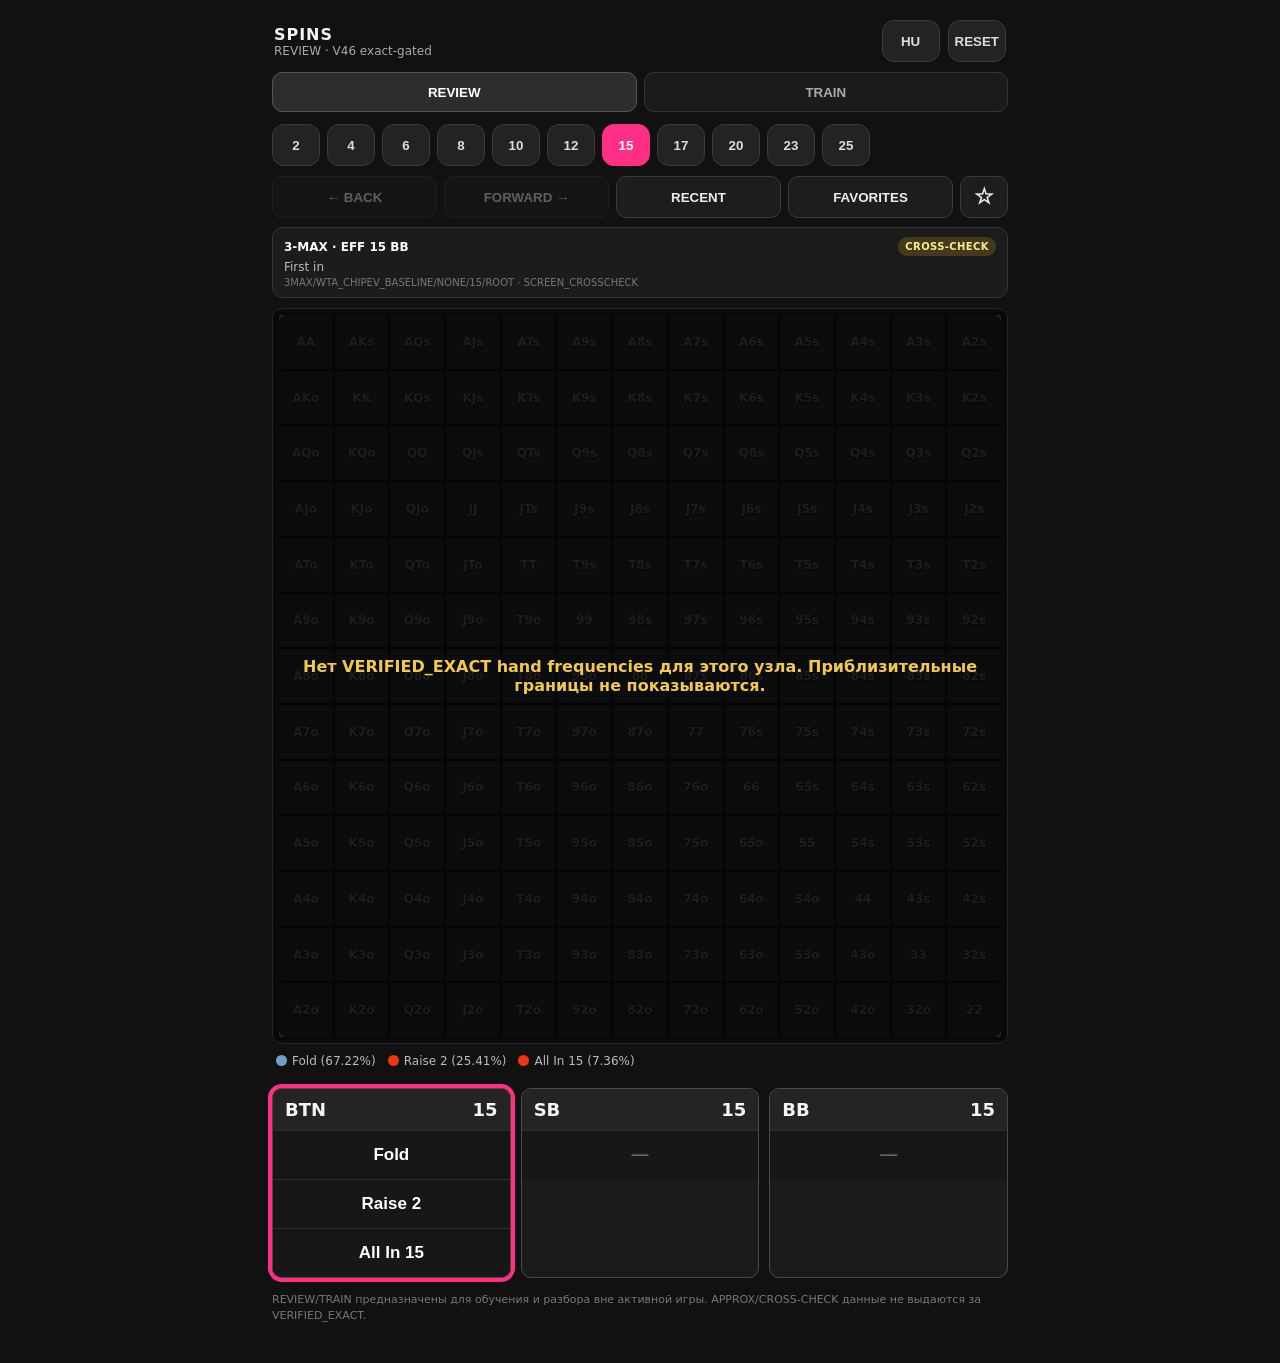
<file: index.html>
<!doctype html>
<html lang="ru">
<head>
  <meta charset="UTF-8" />
  <meta name="viewport" content="width=device-width,initial-scale=1,viewport-fit=cover" />
  <meta name="theme-color" content="#111111" />
  <title>SPINS — Preflop Trainer</title>
  <link rel="stylesheet" href="styles.css" />
  <link rel="stylesheet" href="ui/grid.css" />
</head>
<body>
  <main class="app">
    <header class="topbar"><div><div class="brand">SPINS</div><div id="modeLabel" class="mode">REVIEW · V45 prototype</div></div><div class="top-actions"><button id="huToggle" class="stack-btn compact">HU</button><button id="reset" class="stack-btn compact">RESET</button></div></header>
    <section class="mode-switch" aria-label="Product mode"><button id="reviewMode" class="mode-btn active">REVIEW</button><button id="trainMode" class="mode-btn">TRAIN</button></section>
    <section id="stacks" class="stack-strip" aria-label="Effective stack"></section>
    <section class="nav-row" aria-label="History navigation"><button id="backBtn" class="nav-btn">← BACK</button><button id="forwardBtn" class="nav-btn">FORWARD →</button><button id="recentToggle" class="nav-btn">RECENT</button><button id="favoritesToggle" class="nav-btn">FAVORITES</button><button id="favoriteBtn" class="nav-btn icon-btn" aria-label="Save current spot">☆</button></section>
    <section id="recentPanel" class="recent-panel hidden" aria-label="Recent spots"></section><section id="favoritePanel" class="recent-panel hidden" aria-label="Favorite spots"></section><section id="status" class="status"></section>
    <section id="trainPrompt" class="train-prompt hidden"></section>
    <section class="grid-wrap"><div id="grid" class="hand-grid" aria-label="13 by 13 hand matrix"></div><div id="gridWarning" class="warning"></div></section>
    <section id="legend" class="legend"></section><section id="tree" class="tree" aria-label="Decision tree"></section>
    <p class="footer-note">REVIEW/TRAIN предназначены для обучения и разбора вне активной игры. APPROX/CROSS-CHECK данные не выдаются за VERIFIED_EXACT.</p>
  </main>
  <script src="ui/router.js"></script>
  <script src="ui/grid.js"></script>
  <script src="ui/exact-store.js"></script>
  <script src="app.js"></script>
</body>
</html>
</file>
<file: styles.css>
*{box-sizing:border-box}html,body{margin:0;background:#111;color:#f4f4f4;font-family:Inter,system-ui,-apple-system,Segoe UI,Roboto,Arial,sans-serif}body{min-height:100vh}.app{max-width:760px;margin:0 auto;padding:12px 12px 28px}.topbar{display:flex;align-items:center;justify-content:space-between;padding:8px 2px 10px}.top-actions{display:flex;gap:8px}.brand{font-weight:800;letter-spacing:.06em}.mode{font-size:12px;color:#aaa}.mode-switch{display:grid;grid-template-columns:1fr 1fr;gap:7px;margin-bottom:8px}.mode-btn{height:40px;border:1px solid #353535;background:#1b1b1b;color:#aaa;border-radius:10px;font-weight:900}.mode-btn.active{background:#2d2d2d;color:#fff;border-color:#555}.stack-strip{display:flex;gap:7px;overflow-x:auto;padding:4px 0 10px}.stack-btn{min-width:48px;height:42px;border:1px solid #3b3b3b;background:#232323;color:#ddd;border-radius:12px;font-weight:800}.stack-btn.compact{min-width:58px}.stack-btn.active{background:#ff2f86;border-color:#ff2f86;color:#fff}.nav-row{display:grid;grid-template-columns:1fr 1fr 1fr 1fr 48px;gap:7px;margin-bottom:9px}.nav-btn{min-height:42px;border:1px solid #3a3a3a;border-radius:10px;background:#1d1d1d;color:#eee;font-weight:800}.nav-btn.icon-btn{font-size:22px;padding:0}.nav-btn.active{border-color:#a66a14;background:#3a2d18}.nav-btn:disabled{opacity:.35}.recent-panel{display:flex;flex-direction:column;gap:6px;border:1px solid #333;background:#171717;border-radius:10px;padding:8px;margin-bottom:9px}.recent-panel.hidden,.train-prompt.hidden{display:none}.recent-item{border:1px solid #333;border-radius:8px;background:#222;color:#eee;text-align:left;padding:10px 11px;font-weight:700}.train-prompt{border:1px solid #4b3f1f;background:#231f13;color:#e8d99b;border-radius:10px;padding:11px 12px;margin-bottom:10px;font-size:12px;line-height:1.45}.status{border:1px solid #333;background:#1c1c1c;border-radius:10px;padding:9px 11px;margin-bottom:10px;font-size:12px;color:#bbb}.status strong{color:#fff}.status-main{display:flex;align-items:center;justify-content:space-between;gap:8px;margin-bottom:4px}.status-raw{font-size:10px;color:#777;margin-top:3px;overflow-wrap:anywhere}.source-badge{border-radius:999px;padding:4px 7px;font-size:10px;font-weight:900;letter-spacing:.04em}.source-badge.exact{background:#214f36;color:#b9f8ce}.source-badge.cross{background:#433a1c;color:#ffe88c}.source-badge.approx{background:#3d294d;color:#e2c3ff}.source-badge.missing{background:#4a2424;color:#ffc0c0}.grid-wrap{background:#090909;border:1px solid #252525;border-radius:10px;padding:6px;position:relative}.hand-grid{display:grid;grid-template-columns:repeat(13,minmax(0,1fr));gap:2px}.hand{aspect-ratio:1;border:1px solid #252525;border-radius:2px;display:flex;align-items:center;justify-content:center;position:relative;overflow:hidden;font-size:clamp(8px,2.1vw,12px);font-weight:800;color:#eee;background:#263747}.hand .label{position:relative;z-index:3;text-shadow:0 1px 2px #000}.hand.unverified{background:#24282d;color:#777}.hand .slice{position:absolute;top:0;bottom:0}.legend{display:flex;flex-wrap:wrap;gap:12px;padding:10px 4px 2px;font-size:12px;color:#bbb}.dot{display:inline-block;width:11px;height:11px;border-radius:50%;margin-right:5px;vertical-align:-1px}.dot.fold{background:#6ea1c8}.dot.call{background:#86aa7e}.dot.raise,.dot.jam{background:#ef3413}.tree{display:grid;grid-template-columns:repeat(3,1fr);gap:10px;margin-top:18px}.seat{border:1px solid #4a4a4a;border-radius:10px;overflow:hidden;background:#1b1b1b;min-height:175px}.seat.active{outline:4px solid #ff2f86;outline-offset:0}.seat-head{display:flex;justify-content:space-between;padding:10px 12px;background:#242424;font-weight:900;font-size:18px}.seat-actions{display:flex;flex-direction:column}.action-btn{border:0;border-top:1px solid #2d2d2d;background:#171717;color:#fff;padding:14px 8px;font-size:17px;font-weight:800;min-height:44px}.action-btn:hover{background:#252525}.action-btn.selected{background:#3a3a3a}.action-btn:disabled{color:#666}.footer-note{margin-top:14px;font-size:11px;color:#777;line-height:1.45}.warning{position:absolute;inset:6px;display:flex;align-items:center;justify-content:center;text-align:center;padding:20px;background:rgba(5,5,5,.78);z-index:5;border-radius:8px;font-weight:800;color:#f2c94c}.warning.hidden{display:none}@media(max-width:520px){.app{padding:8px}.top-actions{gap:5px}.stack-btn.compact{min-width:52px}.nav-row{grid-template-columns:1fr 1fr 1fr;gap:5px}.nav-btn{font-size:11px}.nav-btn.icon-btn{font-size:20px}.tree{gap:7px}.seat-head{font-size:16px;padding:9px}.action-btn{font-size:15px;padding:13px 5px}.hand-grid{gap:1px}.grid-wrap{padding:3px}.status-main{align-items:flex-start}.source-badge{flex-shrink:0}}
</file>
<file: ui/grid.css>
.hand .action-fold{background:#6ea1c8}.hand .action-call{background:#86aa7e}.hand .action-raise{background:#ef3413}.hand .action-jam{background:#b62512}.hand .action-limp{background:#b58a3a}.hand .action-check{background:#6f6f6f}
</file>
